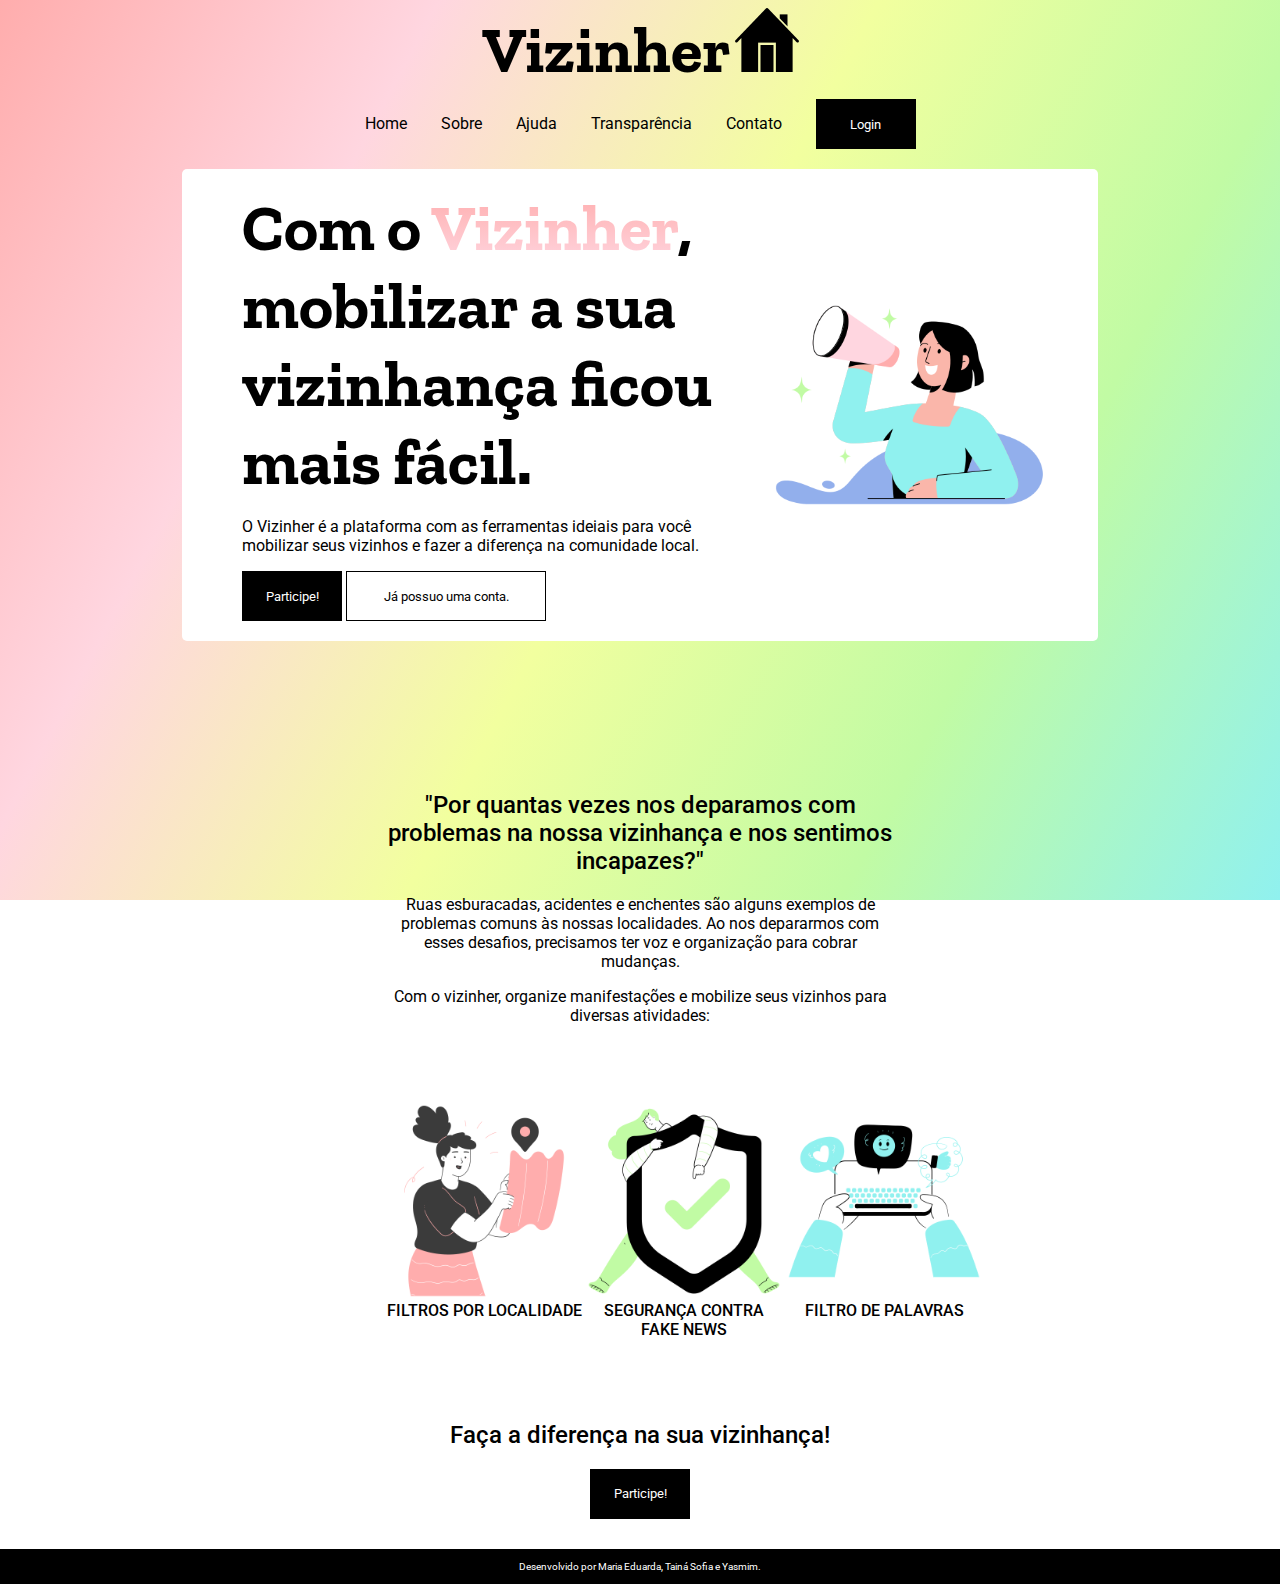
<file: Vizinher/index.html>
<!DOCTYPE html>
<html lang="pt-br">
<head>
    <meta charset="UTF-8">
    <meta http-equiv="X-UA-Compatible" content="IE=edge">
    <meta name="viewport" content="width=device-width, initial-scale=1.0">
    <link rel="stylesheet" href="style.css">
     <link rel="shortcut icon" href="2.ico" type="image/x-icon">
    <title>Vizinher</title>
</head>

<body>

    <header>

        <h1><a>Vizinher</a></h1>
        <img id="vizinher-logo" src="2.ico">
        <nav>
            <a href="index.html">Home</a>
            <a href="sobre.html">Sobre</a>
            <a href="ajuda.html">Ajuda</a>
            <a href="transparencia.html">Transparência</a>
            <a href="contato.html">Contato</a>
            <button class="black-btn"><a href="Login/login.html">Login</a></button>
           
        </nav>
    </header>
   

    <main>

        <div id="white-box">

            <div class="text-box">
                <h1>Com o <span class="vizinher-title">Vizinher</span>, mobilizar a sua vizinhança ficou mais fácil.</h1>
                <p>O Vizinher é a plataforma com as ferramentas ideiais para você mobilizar seus vizinhos e fazer a diferença na comunidade local.</p>
                <button class="black-btn"><a href="Cadastro/cadastro.html">Participe!</a></button>
                <button class="white-btn"><a href="Login/login.html">Já possuo uma conta.</a></button>
            </div>

            <img id="megafone" src="megafone.png">

        </div>

        <article>
            <span class="slogan"><h2>"Por quantas vezes nos deparamos com problemas na nossa
                vizinhança e nos sentimos incapazes?"</h2>
            </p>
            <p>
                Ruas esburacadas, acidentes e enchentes são alguns exemplos
                de problemas comuns às nossas localidades. Ao nos depararmos
                com esses desafios, precisamos ter voz e organização para cobrar mudanças.
            </p>
            <p>
                Com o vizinher, organize manifestações e mobilize seus vizinhos para diversas atividades:
            </p>
            
        </article>

        <article class="circles">
            <div class="quadrado"><img class="article-img"src="localidade.png">FILTROS POR LOCALIDADE</div>
            <div class="quadrado"><img class="article-img"src="seguranca.png">SEGURANÇA CONTRA FAKE NEWS</div>
            <div class="quadrado"><img class="article-img"src="palavras.png">FILTRO DE PALAVRAS</div>
        </article>

        <article>
            <span class="slogan"><h2>Faça a diferença na sua vizinhança!</h2>
            <button class="black-btn"><a href="Cadastro/cadastro.html">Participe!</a></button>
        </article>



    </main>

    <footer>
        <p>Desenvolvido por Maria Eduarda, Tainá Sofia e Yasmim.</p>
    </footer>



                
    
</body>
</html>
</file>
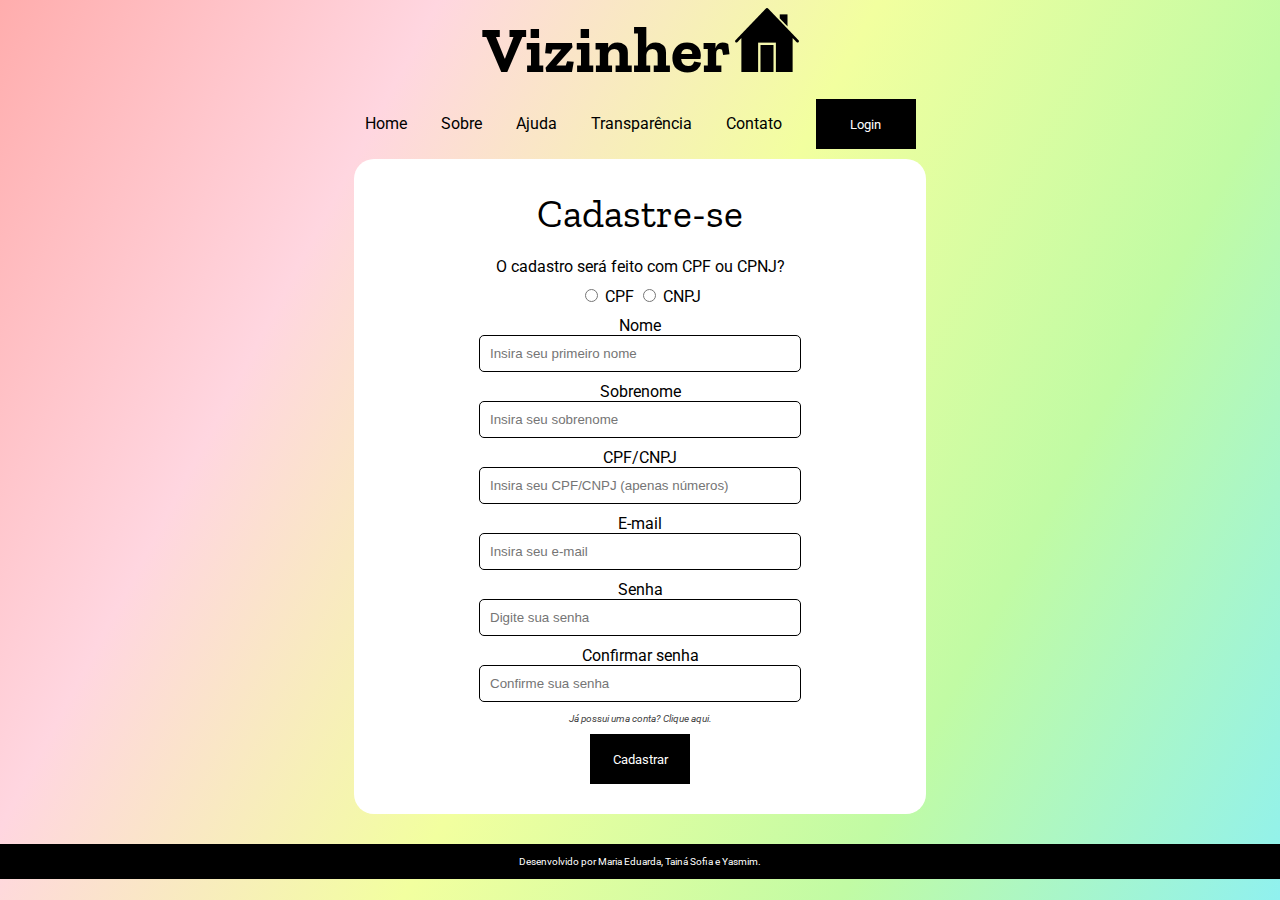
<file: Vizinher/cadastro.html>
<!DOCTYPE html>
<html lang="pt-br">
<head>
    <meta charset="UTF-8">
    <meta http-equiv="X-UA-Compatible" content="IE=edge">
    <meta name="viewport" content="width=device-width, initial-scale=1.0">
    <link rel="stylesheet" href="style.css">
    <link rel="stylesheet" href="form-style.css">
    <link rel="shortcut icon" href="2.ico" type="image/x-icon">
    <title>Vizinher</title>
</head>

<body>

    <header>

        <h1><a>Vizinher</a></h1>
        <img id="vizinher-logo" src="2.ico">
        <nav>
            <a href="index.html">Home</a>
            <a href="sobre.html">Sobre</a>
            <a href="ajuda.html">Ajuda</a>
            <a href="transparencia.html">Transparência</a>
            <a href="contato.html">Contato</a>
            <button class="black-btn"><a href="Login/login.html">Login</a></button>
           
        </nav>
    </header>
   

    <main> 

            <div class="square">
                    
                    <form>
                        <span class="form-title">Cadastre-se</span>
                        <div class="form-field">O cadastro será feito com CPF ou CPNJ?</div>
                        <div class="id">
                            <input type="radio" id="cpf" name="cpf">
                            <label for="cpf">CPF</label>
                            <input type="radio" id="cnpj" name="cnpj">
                            <label for="cnpj">CNPJ</label></div>

                        <div class="form-field">
                            <label for="firstname">Nome</label>
                            <input id="firstname" type="text" name="firstname" placeholder="Insira seu primeiro nome" required>
                        </div>

                        <div class="form-field">
                            <label for="lastname">Sobrenome</label>
                            <input id="lastname" type="text" name="lastname" placeholder="Insira seu sobrenome" required>
                        </div>

                        <div class="form-field">
                        <label for="cpfcnpj">CPF/CNPJ</label>
                        <input id="cpfcnpj" type="text" name="cpfcnpj" placeholder="Insira seu CPF/CNPJ (apenas números)" required>
                    </div>

                    <div class="form-field">
                        <label for="email">E-mail</label>
                        <input id="email" type="email" name="email" placeholder="Insira seu e-mail" required>
                    </div>

                    <div class="form-field">
                        <label for="password">Senha</label>
                        <input id="password" type="password" name="password" placeholder="Digite sua senha" required>
                    </div>
                    <div class="form-field">
                        <label for="Confirmpassword">Confirmar senha</label>
                        <input id="Confirmpassword" type="password" name="Confirmpassword" placeholder="Confirme sua senha" required>
                    </div>
                    <div class="form-field">
                    <span class="caption-text"><a href="recuperacao-senha.html">Já possui uma conta? Clique aqui.</a></span></div>
                    <button class="black-btn">Cadastrar</button>
                    
                    </form>

            </div>
        </div>
             



    </main>

    <footer>
        <p>Desenvolvido por Maria Eduarda, Tainá Sofia e Yasmim.</p>
    </footer>



                
    
</body>
</html>
</file>
<file: Vizinher/style.css>
@import url('https://fonts.googleapis.com/css2?family=Roboto:wght@300;500&display=swap');
@import url('https://fonts.googleapis.com/css2?family=Roboto&display=swap');
@import url('https://fonts.googleapis.com/css2?family=Zilla+Slab&display=swap');

@keyframes transitionIn{
    from{
        opacity: 0;
        transform: rotateX(-10deg);
    }

    to{
        opacity: 1;
        transform: rotateX(0);
    }

}

h2{
    font-weight: 500;
}


.circles{
    display: flex;
    padding-bottom: 70px;
    
}

.quadrado{
    background-color: white;
    border-radius: 50%;
    height: 200px;
    width: 200px;
    margin: auto;
    font-weight: 500;
}

.article-img{
    height: 200px;
    width: 200px;
    display: block;
    
}

article{
    text-align: center;
    padding: 30px;
    border: 10px;
    margin: auto;
    width: 40%;
}

html{
    height: 100%;
}

main{
    animation: transitionIn 0.75s;
}

#vizinher-logo{
    margin: auto;
    width: 5%;
    display: inline;
    padding-top: 8px;
}

header > h1{
    display: inline;
    margin: auto;
}

body{
    background-image: linear-gradient(117.91deg, #FFADAD , #ffd6e0,
     #F2FF9F , #c1fba4, #90f1ef );
    font-family: 'Roboto', sans-serif;
    font-weight: 400;
    margin: 0px;
    height: 100%;
    background-repeat: no-repeat;
    background-attachment: fixed;

}

header{
    text-align: center;
    margin: auto;
}

nav{
    margin: auto;
    padding: 10px;
    display: block;
    text-align: center;
}



/*nav > a : indica que todos os links dentro de nav serao alterados*/
nav > a{
    text-decoration: none;
    font-weight: 400;
    margin-right: 30px;
    text-align: center;
    color: black;

}



h1{
    font-family: 'Zilla Slab';
    font-size: 65px;
    margin: auto;
}

button > a{
    text-decoration: none;

}


.vizinher-title{
    font-family: 'Zilla Slab';
    background-image: linear-gradient(to bottom, #FFADAD, #ffd6e0);
    
  
    /* Segundo passo: apagar do fundo tudo que não estiver imediatamente atrás de texto */
    background-clip: text;
    -webkit-background-clip: text; /* Alguns navegadores precisam do prefixo */

    /* Terceiro passo: apagar o texto, deixando apenas o fundo atrás dele */
    -webkit-text-fill-color: transparent;

    /* Cor que contraste com o degradê, caso o navegador não suporte `background-clip: text` */
    color: black;
  
}

.text-box{
    margin: auto;
    padding: 10px;
    padding-left: 50px;
}

#white-box{
    margin: auto;
    margin-bottom: 100px;
    margin-top: 10px;
    background-color: white;
    padding: 10px;
    border-radius: 5px;
    display: flex;
    width: 70%;

}

#megafone{
    width: 40%;
    margin: auto;
    transform: scaleX(-1);
    
}

.black-btn{
    background-color: black;
    border: 0px;
    font-family: 'Roboto', sans-serif;
    width: 100px;
    height: 50px;
    margin: auto;
    color: white;
}

.black-btn > a{
    color: white;
}

.white-btn{
    background-color: transparent;
    border: 1px solid #000000;
    font-family: 'Roboto', sans-serif;
    width: 200px;
    height: 50px;
    margin: auto;

}

.white-btn > a{
    color: black;
}

.white-btn:hover{
    background-color: black;
    border: 1px solid #000000;
    font-family: 'Roboto', sans-serif;
    width: 200px;
    height: 50px;
    transition: 0.5s;
    margin: auto;

}

.white-btn:hover > a{
    color: white;
}

footer{
    display: block;
    background-color: black;
    color: white;
    text-align: center;
    font-size: 10px;
    padding: 2px;
    border: 5px;
    
}
</file>
<file: Vizinher/form-style.css>
.form-title{
    font-family: 'Zilla Slab';
    font-size: 40px;
    width: 100%;
    display: block;
    padding: 0px 0px 15px 0px;
}

.square{
    padding: 30px;
    width: 40%;
    background-color: white;
    border-radius: 20px;  
    margin: auto;
    text-align: center;
    margin-bottom: 30px;
}

.caption-text{
    font-style: italic;
    font-size: 10px;
    display: block;
    padding: 1px 1px 5px 1px;
}

.caption-text > a{
    text-decoration: none;
    color: rgb(68, 68, 68);
}


.id{
    padding: 5px;
}

form > .form-field > label{
    display: block;
}

.form-field{
    padding: 5px;
}

.form-field > input{
    border: 1px solid black;
    border-radius: 5px;
    padding: 10px;
    width: 300px;
}



.form-img{
    width: 80%;
    padding: 50px 50px 50px 50px;
}
</file>
